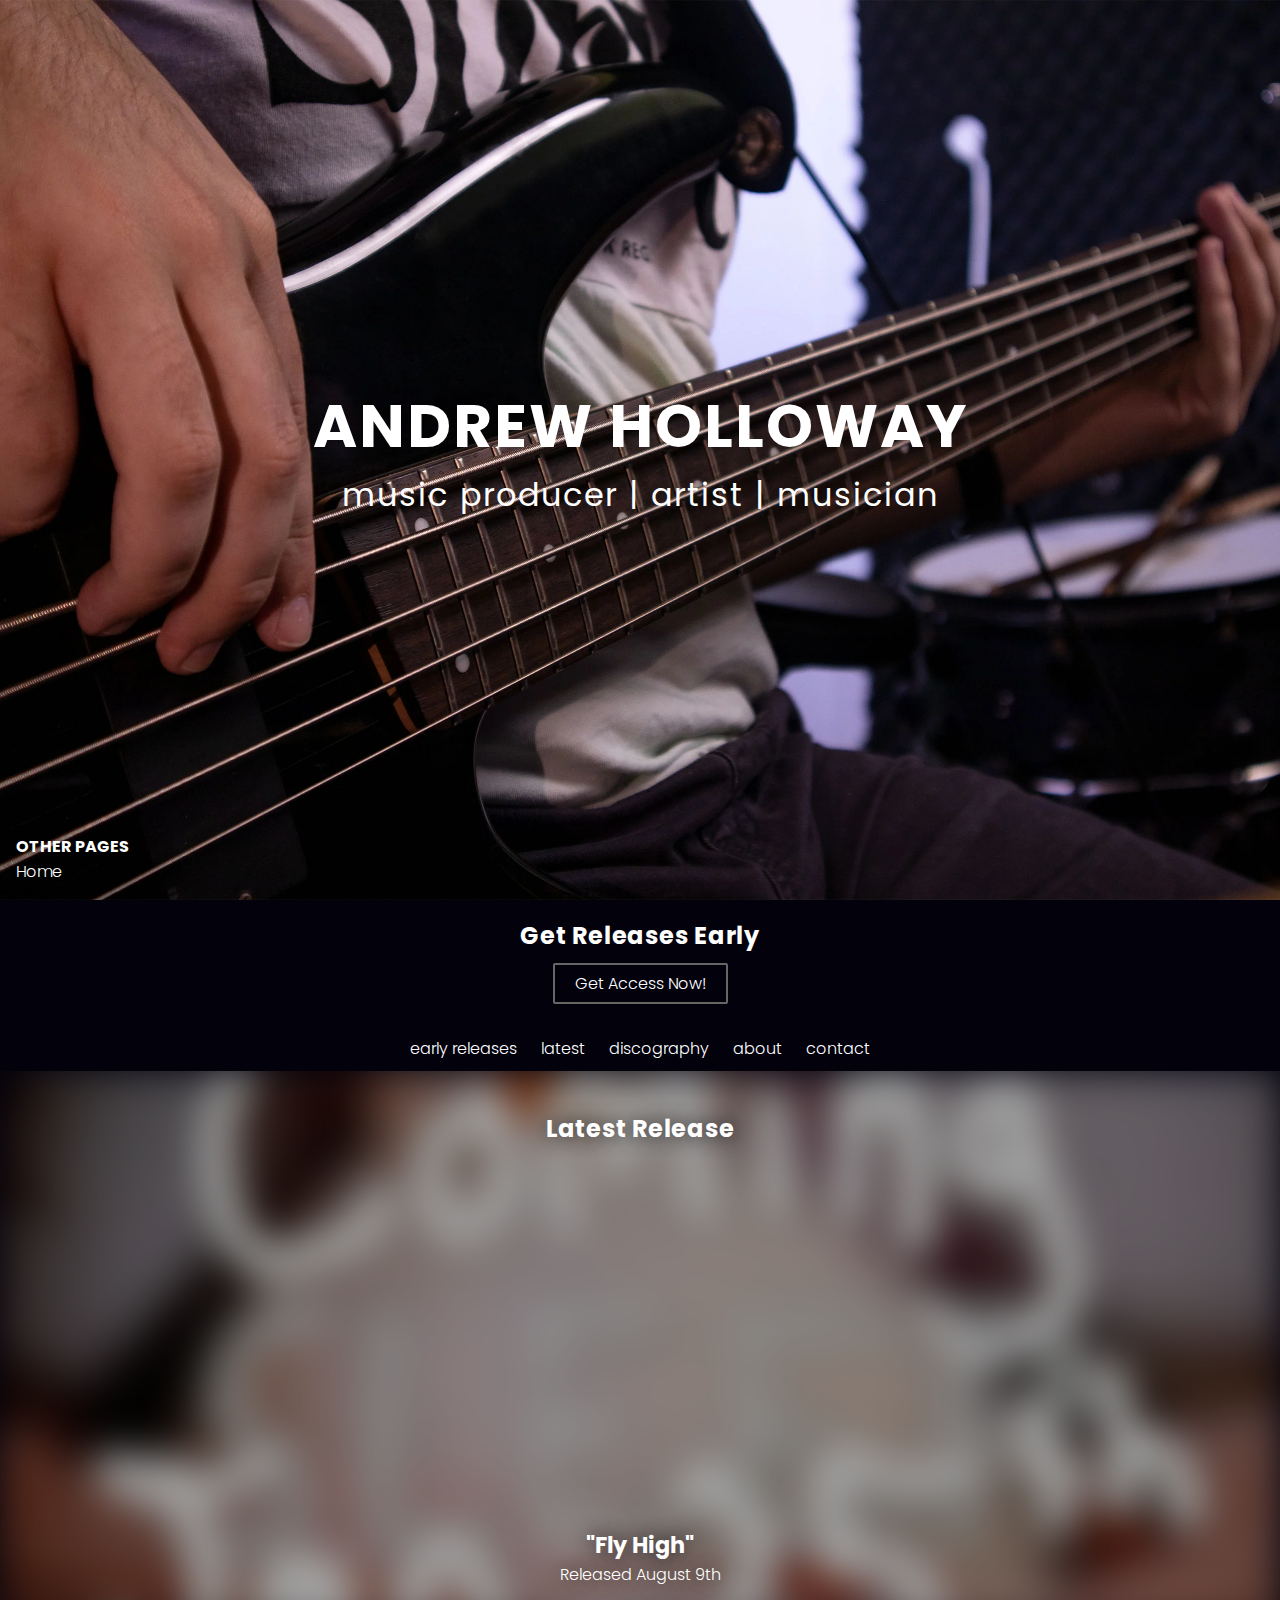
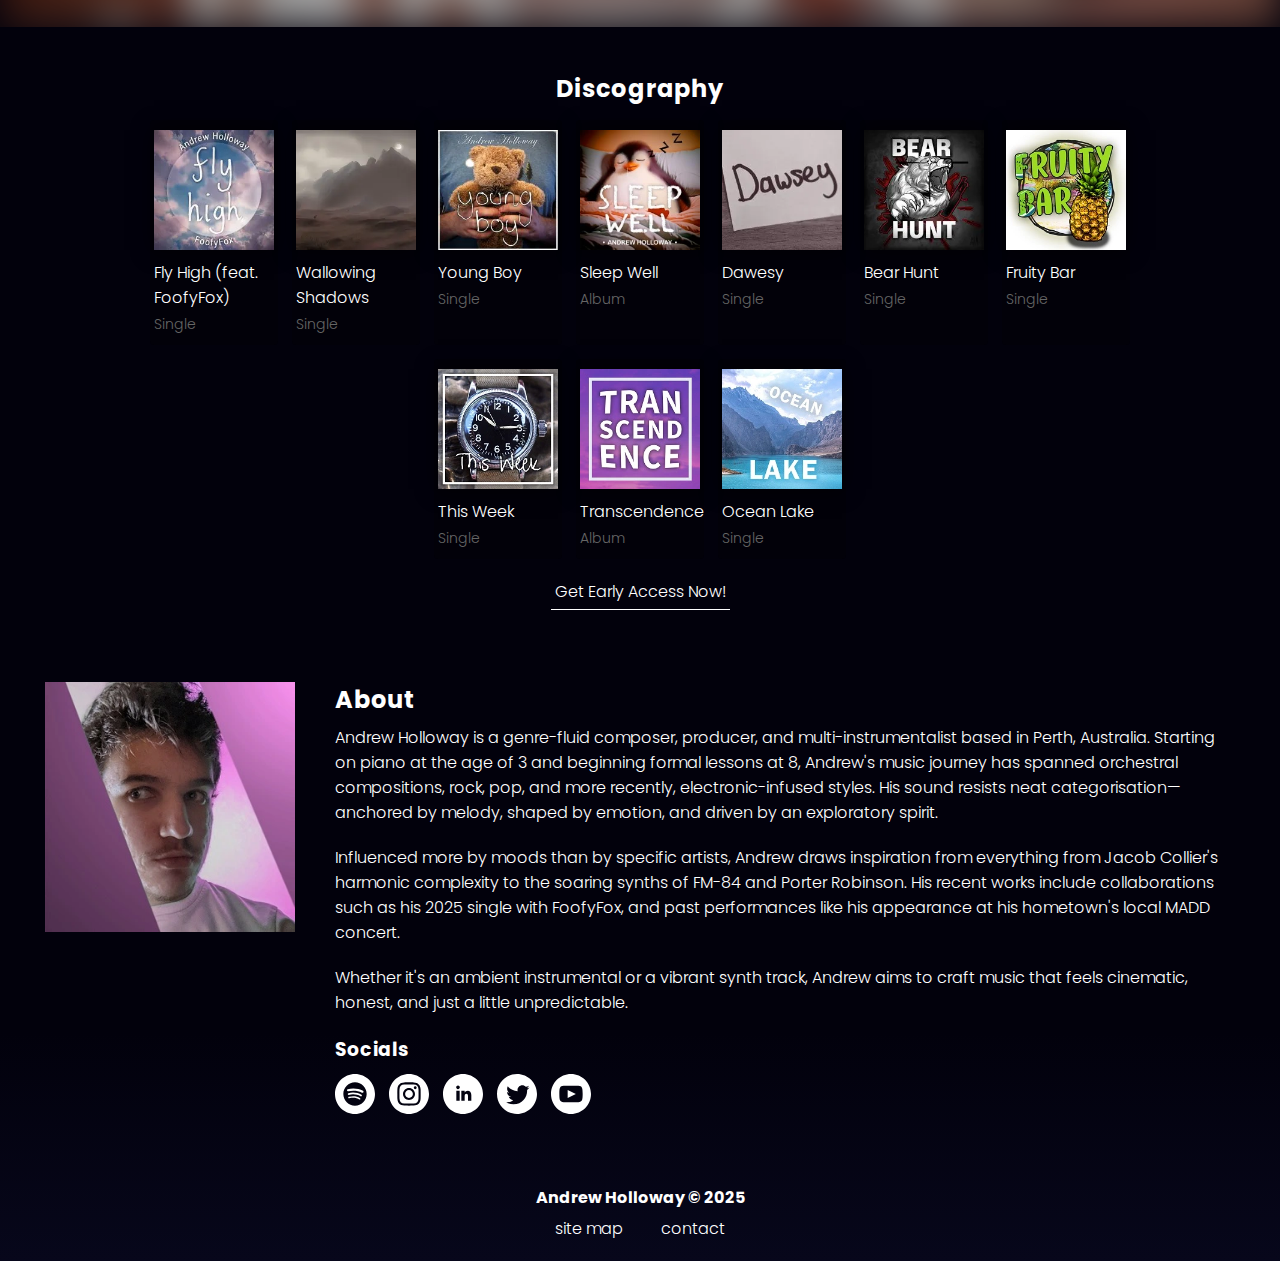
<file: music/index.html>
<!DOCTYPE html>
<html lang="en">

<head>
	<meta charset="UTF-8">
	<title>Musician, Artist and Producer | Andrew Holloway Portfolio</title>
	<meta name="description"
		content="Know me, Andrew Holloway, as a musician? Check out this portfolio website. I showcase all of my projects here (include work in progress peices!), so check it out!">
	<meta name="keywords" content="Portfolio, Music">
	<meta name="author" content="Andrew Holloway">
	<meta name="viewport" content="width=device-width,user-scalable=no" />
	<link rel="icon" href="/favicon.png?v=0002" />
	<link rel="canonical" href="https://andrewholloway.info/music/" />
	<link rel="stylesheet" href="/css/main.css?v=9">
	<link rel="stylesheet" href="/css/music.css?v=9">
	<script>
		function socialCardToggle() {
			var socialCard = document.getElementById("socialcard");
			if (socialCard.style.display === "flex") {
				socialCard.style.display = "none";
			} else {
				socialCard.style.display = "flex";
			}
		}

		function mobileNavToggle() {
			var mobilenavburger = document.getElementById("mobilenavburger").children;
			var mobilenavbg = document.getElementById("mobilenavbg");

			mobilenavburger[0].classList.toggle("is-active");
			if (mobilenavbg.style.display === "flex") {
				mobilenavbg.style.display = "none";
			} else {
				mobilenavbg.style.display = "flex";
			}
		}


		window.onscroll = function () { cornernavhide(); frontpageheightadjust(); upcomingzoom() };
		function cornernavhide() {
			if (document.documentElement.scrollTop > 2) {
				document.getElementById("cornernav").className = "fadeUpOut";
			} else {
				document.getElementById("cornernav").className = "";
			}
		}
		function frontpageheightadjust() {
			if (document.documentElement.scrollTop > 200) {
				document.getElementById("frontpage").style.maxHeight = "60vh";
			} else if (document.documentElement.scrollTop > 80) {
				document.getElementById("frontpage").style.maxHeight = "90vh";
			} else {
				document.getElementById("frontpage").style.maxHeight = "100vh";
			}
		}
		function upcomingzoom() {
			if (document.documentElement.scrollWidth >= 1180) {
				var amount = 350;
			} else if (document.documentElement.scrollWidth > 570) {
				var amount = 80;
			} else {
				var amount = 10;
			}

			// console.log(document.documentElement.scrollTop);

			if (document.documentElement.scrollTop >= amount) {
				document.getElementById("albumartupcoming").className = "zoomedin";
			} else {
				document.getElementById("albumartupcoming").className = "";
			}
		}

	</script>
</head>

<body>
	<div id="mobilenavigator">
		<div id="mobilenavburger">
			<button class="hamburger hamburger--squeeze" type="button" onclick="mobileNavToggle()">
				<span class="hamburger-box">
					<span class="hamburger-inner"></span>
				</span>
			</button>
		</div>
		<div id="mobilenavbg" style="display: none;">
			<a href="/">&#8249; Home</a>
		</div>
	</div>
	<section id="frontpage" class="fullpage">
		<h1 id="maintext">
			<div>ANDREW HOLLOWAY</div>
			<div class="subtext">music producer | artist | musician</div>
		</h1>
		<div id="cornernav">
			<h4>OTHER PAGES</h4>
			<a href="/">Home</a>
		</div>
	</section>
	<section id="earlyreleases">
		<div class="content">
			<h2>Get Releases Early</h2>
			<a class="btn2" href="https://www.patreon.com/andrewhollowaymusic" target="_blank">Get Access Now!</a>
		</div>
	</section>
	<nav id="stickynav">
		<div class="content">
			<a href="#earlyreleases">early releases</a>
			<a href="#upcoming">latest</a>
			<a href="#discography">discography</a>
			<a href="#about">about</a>
			<a href="#contact">contact</a>
		</div>
	</nav>
	<section id="upcoming">
		<div id="upcomingart"></div>
		<div id="upcomingtxt">
			<h2>Latest Release</h2>
			<a href="https://distrokid.com/hyperfollow/andrewholloway/fly-high-feat-foofyfox" target="_blank" id="albumartupcoming"></a>
			<div id="albumtxt">
				<div id="albumtitle">"Fly High"</div>
				<span class="h1subtext subtext">Released August 9th</span>
			</div>
		</div>
	</section>
	<section id="discography">
		<div class="content">
			<h2>Discography</h2>
			<div id="albumsandsingles">
				<a class="discoitem" id="d-10" href="https://distrokid.com/hyperfollow/andrewholloway/fly-high-feat-foofyfox" target="_blank">
					<div class="discoart"></div>
					<span class="discotitle">Fly High (feat. FoofyFox)</span>
					<span class="discotype">Single</span>
				</a>
				<a class="discoitem" id="d-09" href="https://distrokid.com/hyperfollow/andrewholloway/wallowing-shadows" target="_blank">
					<div class="discoart"></div>
					<span class="discotitle">Wallowing Shadows</span>
					<span class="discotype">Single</span>
				</a>
				<a class="discoitem" id="d-08" href="https://distrokid.com/hyperfollow/andrewholloway/young-boy" target="_blank">
					<div class="discoart"></div>
					<span class="discotitle">Young Boy</span>
					<span class="discotype">Single</span>
				</a>
				<a class="discoitem" id="d-07" href="https://distrokid.com/hyperfollow/andrewholloway/sleep-well" target="_blank">
					<div class="discoart"></div>
					<span class="discotitle">Sleep Well</span>
					<span class="discotype">Album</span>
				</a>
				<a class="discoitem" id="d-06" href="https://distrokid.com/hyperfollow/andrewholloway/dawsey" target="_blank">
					<div class="discoart"></div>
					<span class="discotitle">Dawesy</span>
					<span class="discotype">Single</span>
				</a>
				<a class="discoitem" id="d-05" href="https://distrokid.com/hyperfollow/andrewholloway/bear-hunt" target="_blank">
					<div class="discoart"></div>
					<span class="discotitle">Bear Hunt</span>
					<span class="discotype">Single</span>
				</a>
				<a class="discoitem" id="d-04" href="https://distrokid.com/hyperfollow/andrewholloway/fruity-bar" target="_blank">
					<div class="discoart"></div>
					<span class="discotitle">Fruity Bar</span>
					<span class="discotype">Single</span>
				</a>
				<a class="discoitem" id="d-03" href="https://distrokid.com/hyperfollow/andrewholloway/this-week" target="_blank">
					<div class="discoart"></div>
					<span class="discotitle">This Week</span>
					<span class="discotype">Single</span>
				</a>
				<a class="discoitem" id="d-02" href="https://distrokid.com/hyperfollow/andrewholloway/transcendence-2" target="_blank">
					<div class="discoart"></div>
					<span class="discotitle">Transcendence</span>
					<span class="discotype">Album</span>
				</a>
				<a class="discoitem" id="d-01" href="https://distrokid.com/hyperfollow/andrewholloway/ocean-lake" target="_blank">
					<div class="discoart"></div>
					<span class="discotitle">Ocean Lake</span>
					<span class="discotype">Single</span>
				</a>
			</div>
			<a class="btn" href="https://www.patreon.com/andrewhollowaymusic" target="_blank">Get Early Access Now!</a>
		</div>
	</section>
	<section id="about">
		<div id="aboutimg"></div>
		<div class="content">
			<h2>About</h2>
			<p>Andrew Holloway is a genre-fluid composer, producer, and multi-instrumentalist based in Perth, Australia. Starting on piano at the age of 3 and beginning formal lessons at 8, Andrew's music journey has spanned orchestral compositions, rock, pop, and more recently, electronic-infused styles. His sound resists neat categorisation—anchored by melody, shaped by emotion, and driven by an exploratory spirit.</p>
			<p>Influenced more by moods than by specific artists, Andrew draws inspiration from everything from Jacob Collier's harmonic complexity to the soaring synths of FM-84 and Porter Robinson. His recent works include collaborations such as his 2025 single with FoofyFox, and past performances like his appearance at his hometown's local MADD concert.</p>
			<p>Whether it's an ambient instrumental or a vibrant synth track, Andrew aims to craft music that feels cinematic, honest, and just a little unpredictable.</p>
			<h3>Socials</h3>
			<a href="https://open.spotify.com/artist/2sbHQ4QlPdaefcIUNctmYl" target="_blank">
				<img class="social-icon" src="/media/icons/spotify.svg" alt="spotify" />
			</a>
			<a href="https://www.instagram.com/andrewhollowaym/" target="_blank">
				<img class="social-icon" src="/media/icons/insta.svg" alt="instagram" />
			</a>
			<a href="https://www.linkedin.com/in/andrew-holloway/" target="_blank">
				<img class="social-icon" src="/media/icons/linkedin.svg" alt="linkedin" />
			</a>
			<a href="https://twitter.com/andrewhollowaym" target="_blank">
				<img class="social-icon" src="/media/icons/twitter.svg" alt="twitter" />
			</a>
			<a href="https://www.youtube.com/@andrewhollowaym" target="_blank">
				<img class="social-icon" src="/media/icons/youtube.svg" alt="youtube" />
			</a>
		</div>
	</section>
	<footer>
		<div class="wrapper">
			<h4>Andrew Holloway &copy; 2025</h4>
			<div id="footlinks">
				<a tabindex="0" href="/sitemap.txt">site map</a>
				<a tabindex="0" href="mailto:site@andrewholloway.info">contact</a>
			</div>
		</div>
	</footer>
</body>

</html>
</file>
<file: css/main.css>
/* @import url('https://fonts.googleapis.com/css2?family=Roboto+Condensed:wght@700&family=Roboto:wght@300;700&display=swap'); */
@import url('https://fonts.googleapis.com/css2?family=Poppins:ital,wght@0,100;0,200;0,300;0,400;0,500;0,600;0,700;0,800;0,900;1,100;1,200;1,300;1,400;1,500;1,600;1,700;1,800;1,900&display=swap');
@import url('/vars.css?v=9');
@import url('/css/hamburgers.css?v=9');
@import url('/css/background.css?v=9');
/* main */
:root {
    font-size: 62.5%;
    scroll-padding-top: 5rem;
    scroll-behavior: smooth;
    font-weight: 300;
}
*, *::before, *::after {
    margin: 0;
    padding: 0;
    font-family: 'Poppins', sans-serif;
    color: #fff;
    box-sizing: border-box;
}
html, body {
    background-color: var(--main-bg-color);
    background-image: linear-gradient(
        #080820 0%,
        #02010c 10%,
        #02010c 92%,
        #07071b
    );
    background-repeat: no-repeat;
    background-size: cover;
    font-size: var(--font-size);
}

*:focus-visible {
    outline: auto;
    outline-offset: 0.6rem;
    overflow: visible;
}

a {
    text-decoration: none;
}
button.nostyle {
    font: inherit;
    display: inline-block;
    border: none;
    text-decoration: none;
    background: transparent;
    color: inherit;
    cursor: pointer;
    text-align: left;
    appearance: none;
    -webkit-appearance: none;
    -moz-appearance: none;
}
/* :target::before {
    content: "";
    position: relative;
    visibility: none;
    height: 80px; 
    margin-top: -80px;
}
*/

/* defaults */

.clr-accent {
    color: var(--clr-accent);
}
.clr-accent-light {
    color: var(--clr-accent-light);
}

h1 {
    font-size: 3rem;
}

h1, h2, .heading {
    /* font-family: 'Roboto Condensed', sans-serif; */
    letter-spacing: 0.05ch;
    font-weight: 700;
}
h3 {
    /* font-family: 'Roboto Condensed', sans-serif; */
    letter-spacing: 0.05ch;
    font-weight: 700;
}

/* header */
header {
    background-color: transparent;
    margin-inline: auto;
    min-width: -moz-available;
    min-width: -webkit-fill-available;
    position: fixed;
    top: 0;
    z-index: 5;
    transition: all 140ms ease;
}

/* when mobile nav bar open */
/* style head bg */
header.activated {
    background-color: var(--clr-header-activated);
}
/* show social btns */
header.activated .head-socials {
    opacity: 1;
    display: block;
    visibility: visible;
}
header.activated #head-logo {
    opacity: 1 !important;
}

header .wrapper {
    display: grid;
    margin: 1.2rem auto;
    padding-inline: 1.2rem;
    gap: 1.5rem;
    max-width: 60rem;
}

header #head-top {
    display: flex;
    justify-content: space-between;
    align-items: center;
}

header .head-socials {
    opacity: 0;
    transition: opacity 300ms;
    visibility: hidden;
}

header .head-socials img {
    filter: invert(100%) sepia(2%) saturate(0%) hue-rotate(200deg) brightness(104%) contrast(103%);
    width: 4rem;
    height: 4rem;
    padding-right: 0.5rem;
}

header #head-logo {
    background-image: url('/media/icons/ajh.svg');
    background-repeat: no-repeat;
    background-size: contain;
    width: 5.4rem;
    height: 5.4rem;
    margin-right: 3.2rem;
    transition: opacity 150ms;
}

header #head-bottom {
    max-height: 0;
    /* display: none; */
    overflow: hidden;
    transition: max-height ease-out 200ms;
}

header #head-bottom.activated {
    max-height: 100%;
    /* display: block; */
}

header button {
    background-color: var(--infobox) !important;
}

header nav li {
    list-style-type: none;
}

header nav li a {
    display: block;
    text-align: center;
    padding-block: 1.2rem;
    margin-block: 0.8rem;
    background-color: var(--infobox-blue);
    border-radius: 0.5rem;
    transition: background-color 100ms ease-in-out;
}

#head-scrollfix {
    height: 8rem;
    width: 100vw;
}

/* footer */

footer {
    padding-top: 3rem;
    padding-bottom: 2rem;
    /* background-image: linear-gradient(
        rgba(30, 38, 63, 0),
        #0e0d3063 40%
    ); */
    /* background-color: #00051138; */
    background-size: cover;
    background-repeat: no-repeat;
    position: relative;
    z-index: 2;
}
footer .wrapper {
    margin: auto;
    width: -moz-fit-content;
    width: fit-content;
    text-align: center;
}
footer p {
    font-weight: 500;
    margin-bottom: 0.8rem;
}
footer #footlinks {
    display: flex;
    margin-top: 0.6rem;
    justify-content: space-around;
}


h3 .material-symbols-outlined {
    font-size: inherit;
    vertical-align: -0.2rem;
    margin-right: 0.4rem;
}


.btn {
  display: inline;
  text-decoration: none;
  padding: 0.6rem 0.4rem;
  margin-bottom: 0.4rem;
  font-size: var(--font-size);
  display: block;
  margin-inline: auto;
  transition: background-color 70ms ease-in;
  position: relative;
  width: fit-content;
}
.btn::before {
  content: "";
  position: absolute;
  width: 0%;
  height: 2px;
  background-color: var(--clr-accent);
  bottom: 0;
  left: 0;
  transition: width 130ms ease-in;
  z-index: 1;
}
.btn2 {
  display: inline-block;
  text-decoration: none;
  padding: 0.6rem 2rem;
  border: 2px solid var(--midgray);
  border-radius: 0.2rem;
  margin-bottom: 0.4rem;
  font-size: var(--font-size);
  display: block;
  margin-inline: auto;
  transition: all 70ms ease-in;
  position: relative;
  width: fit-content;
}
.btn2:hover {
    scale: 0.95;
}


.timelinegroup {
  padding-left: 1.05rem;
  padding-block: 0.2rem;
  text-align: left;
  height: fit-content;
  --line-width: 2px;
  --line-distance: 2.6rem;
  --dot-size: 10px;
  --colour: var(--lightgray);
}
.timeline-line {
  position: absolute;
  left: 0;
  top: 0;
  width: var(--line-width);
  height: 100%;
  background-color: var(--colour);
  border-radius: 1rem;
}
.timelineitem {
  padding-left: var(--line-distance);
  list-style: none;
  display: inline-block;
  width: 100%;
  position: relative;
}
.timelineitem::before {
  content: "";
  position: absolute;
  display: block;
  width: var(--dot-size);
  aspect-ratio: 1;
  background-color: var(--colour);
  border-radius: 50%;
  left: calc((var(--dot-size) / -2) + (var(--line-width) / 2));
  top: 1rem;
}
.timelineitem:not(:first-child),
.timelineitem:not(:first-child)::before {
  margin-top: 0.7rem;
  padding-top: 0.7rem;
}
.timelineitemlist {
  display: grid;
  grid-template-columns: repeat(3, 1fr);
  gap: 2.6rem;
  margin-top: 2rem;
  font-size: 1.2rem;
}
.timelineitemlist li {
  display: inline-block;
  color: var(--lightgray);
}
.timelineitemlist div svg:hover * {
  color: var(--clr-accent-light);
}


.btn:hover::before,
.btn:focus-within::before {
  width: 100%;
  /* background-color: var(--clr-accent); */
}

.btn::after {
  content: "";
  position: absolute;
  width: 100%;
  height: 1px;
  background-color: white;
  bottom: 0;
  left: 0;
}


/* different screen rez */

/* Tablet (M) screen size (660px) */
@media (min-width: 41.25rem) {
    header nav ul {
        display: flex;
        justify-content: space-between;
        align-items: center;
    }
    header nav li a {
        padding: 0.4rem 1.2rem;
        background-color: unset;
    }
    header nav li a:hover {
        background-color: hsla(0, 0%, 0%, 0.5);
    }
}

/* PC (L) screen size (1180.8px) */
@media (min-width: 73.8rem) {
    header {
        background-color: transparent !important;
        position: relative;
    }
    #head-scrollfix {
        display: none;
    }
    header #head-bottom {
        display: block;
        max-height: 100%;
    }
    header #head-mobnav {
        visibility: hidden;
    }
    header .head-socials {
        visibility: visible;
        opacity: 1;
    }
    .fullpage {
        height: 100vh;
        transition: all 1s;
    }
    .fullpage.centre {
        display: grid;
        align-items: center;
        text-align: center;
    }
}

/* Large PC (XL) screen size (2180px) */
@media (min-width: 136.25rem) {
    :root {
        font-size: 75%;
    }
}
</file>
<file: css/music.css>
/* Defaults */
section {
    padding-block: 1.4rem;

    --default-gap: 4rem;
    --default-gap-med: 3rem;
    --default-gap-sml: 2.2rem;
}
#earlyreleases .content {
    text-align: center;
}

/* Main Navigation */
#mobilenavigator {
    width: 100%;
    position: fixed;
    z-index: 20;
    display: flex;
    flex-direction: row-reverse;
    justify-content: space-between;
    padding: 1rem;
}
#mobilenavbg {
    align-items: center;
}
#mobilenavbg a {
    background-color: var(--main-bg-color);
    border-radius: 0.4rem;
    padding: 0.2rem 1rem;
}

/* Front Page */
#frontpage {
    background-image: url("/media/musicfront.webp");
    background-size: cover;
    background-repeat: no-repeat;
    background-position-y: center;
    background-position-x: center;
    min-height: 20rem;
    text-align: center;
    position: relative;
    display: flex;
    align-items: center;
    justify-content: center;
}
#frontpage h1 {
    display: flex;
    flex-direction: column;
    align-items: center;
    justify-content: center;

}
#frontpage .subtext {
    font-weight: normal;
    font-size: 1.6rem;
}

#cornernav {
    position: absolute;
    bottom: 1.6rem;
    left: 1.6rem;
    text-align: left;
    display: none;
}

/* Releases */
#earlyreleases .content {
    display: flex;
    flex-direction: column;
    gap: 1rem;
    margin-block: 0.4rem;
}

/* Mid-Navigation */
#stickynav {
    background-color: var(--main-bg-color);
    position: sticky;
    top: 0;
    z-index: 5;
    display: none;
    
}
#stickynav .content {
    display: flex;
    padding-block: 1rem;
    justify-content: center;
    gap: 2.4rem;
}

/* Upcoming */
#upcoming {
    position: relative;
    overflow: hidden;
    padding-block: var(--default-gap);
}
#upcoming #upcomingart {
    position: absolute;
    inset: 0;
    background-image: url("/media/upcomingart.webp");
    filter: blur(20px) brightness(0.65);
    -webkit-filter: blur(20px) brightness(0.65);
    -moz-filter: blur(20px) brightness(0.65);
    -ms-filter: blur(20px) brightness(0.65);
    -o-filter: blur(20px) brightness(0.65);
    background-size: cover;
    background-repeat: no-repeat;
    background-position-y: center;
    background-position-x: center;
}
#upcoming #upcomingtxt {
    display: flex;
    flex-direction: column;
    position: relative;
    place-items: center;
    gap: 1.6rem;
    grid-template-rows: 15vh 60vh auto;
    text-shadow: 0 0 1.2em hsla(0, 0%, 1%, 0.8);
}
#upcoming #albumartupcoming {
    background-image: url("/media/upcomingart.webp");
    background-size: contain;
    background-repeat: no-repeat;
    background-position-y: center;
    background-position-x: center;
    width: calc(100vw - 10rem);
    max-width: 35rem;
    aspect-ratio: 1;
    transition: all 1s;
    transform: scale(0.92);
    opacity: 0;
}
#upcoming #albumartupcoming.zoomedin {
    transform: scale(1);
    opacity: 1;
}
#upcoming #albumtxt {
    text-align: center;
}
#upcoming #albumtitle {
    font-size: 1.4em;
    font-weight: 700;
}

/* Discography */
#discography {
    margin-block: var(--default-gap-sml);
}
#discography .content {
    gap: 1.8rem;
    text-align: center;
    max-width: none;
    justify-content: center;
    margin-inline: 1rem;
}
#discography #albumsandsingles {
    display: flex;
    gap: 1.4rem;
    width: 100%;
    margin-block: 1.4rem;
    flex-flow: wrap;
    justify-content: center;
}
#discography .discoitem {
    display: grid;
    grid-template-rows: 12rem auto 1fr;
    grid-template-columns: 12rem;
    text-align: left;
    text-decoration: none;
    background-color: hsla(0, 0%, 1%, 0.3);
    padding: 1rem 0.4rem;
    border-radius: 0.4rem;
}
#discography .discoart {
    width: 100%;
    aspect-ratio: 1;
    background-size: contain;
    background-repeat: no-repeat;
    background-position-y: center;
    background-position-x: center;
    text-align: left;
    font-weight: 700;
    box-shadow: 0px 0px 20px 0px #000000a9;
}
#discography .discoart span {
    display: block;
    margin: 4rem;
    color: var(--midgray);
}
#discography .discotitle {
    margin-top: 1rem;
}
#discography .discotype {
    font-size: 1.4rem;
    color: var(--midgray);
    margin-top: 0.4rem;
}
#d-10 .discoart {
    background-image: url("/media/discography/d-10.webp");
}
#d-09 .discoart {
    background-image: url("/media/discography/d-09.webp");
}
#d-08 .discoart {
    background-image: url("/media/discography/d-08.webp");
}
#d-07 .discoart {
    background-image: url("/media/discography/d-07.webp");
}
#d-06 .discoart {
    background-image: url("/media/discography/d-06.webp");
}
#d-05 .discoart {
    background-image: url("/media/discography/d-05.webp");
}
#d-04 .discoart {
    background-image: url("/media/discography/d-04.webp");
}
#d-03 .discoart {
    background-image: url("/media/discography/d-03.webp");
}
#d-02 .discoart {
    background-image: url("/media/discography/d-02.webp");
}
#d-01 .discoart {
    background-image: url("/media/discography/d-01.webp");
}

/* About */

#about {
    display: flex;
    margin-inline: 2rem;
    justify-content: center;
}
#aboutimg {
    background-image: url("/media/aboutart.webp");
    background-color: var(--offwhite);
    background-size: contain;
    background-repeat: no-repeat;
    background-position: center;
    height: fit-content;
    aspect-ratio: 1;
}
#about .content {
    max-width: 90rem;
}
#about h2 {
    margin-bottom: 0.8rem;
}
#about p:not(:last-child) {
    margin-bottom: 2rem;
}
#about img.social-icon {
    filter: invert(100%) sepia(2%) saturate(0%) hue-rotate(200deg) brightness(104%) contrast(103%);
    width: 4rem;
    margin-top: 1rem;
    margin-right: 1rem;
}


/* Tablet (M) screen size (660px) */
@media (min-width: 41.25rem) {
    #discography {
        margin-block: var(--default-gap-med);
    }
    #discography .content {
        padding-inline: 10%;
    }
    #stickynav {
        display: block;
    }
    #cornernav {
        display: block;
    }
    #mobilenavigator {
        display: none;
    }
}
/* PC (L) screen size (1180.8px) */
@media (min-width: 73.8rem) {
    #frontpage h1 {
        font-size: 6rem;
    }
    #frontpage .subtext {
        font-size: 3.2rem;
    }
    #discography h2 {
        margin-bottom: 1rem;
    }
    #about {
        gap: 4rem;
        margin-block: 4rem 2rem;
    }
    #aboutimg {
        width: 25rem;
    }
}
/* Large PC (XL) screen size (2180px) */
@media (min-width: 136.25rem) {
}
</file>
